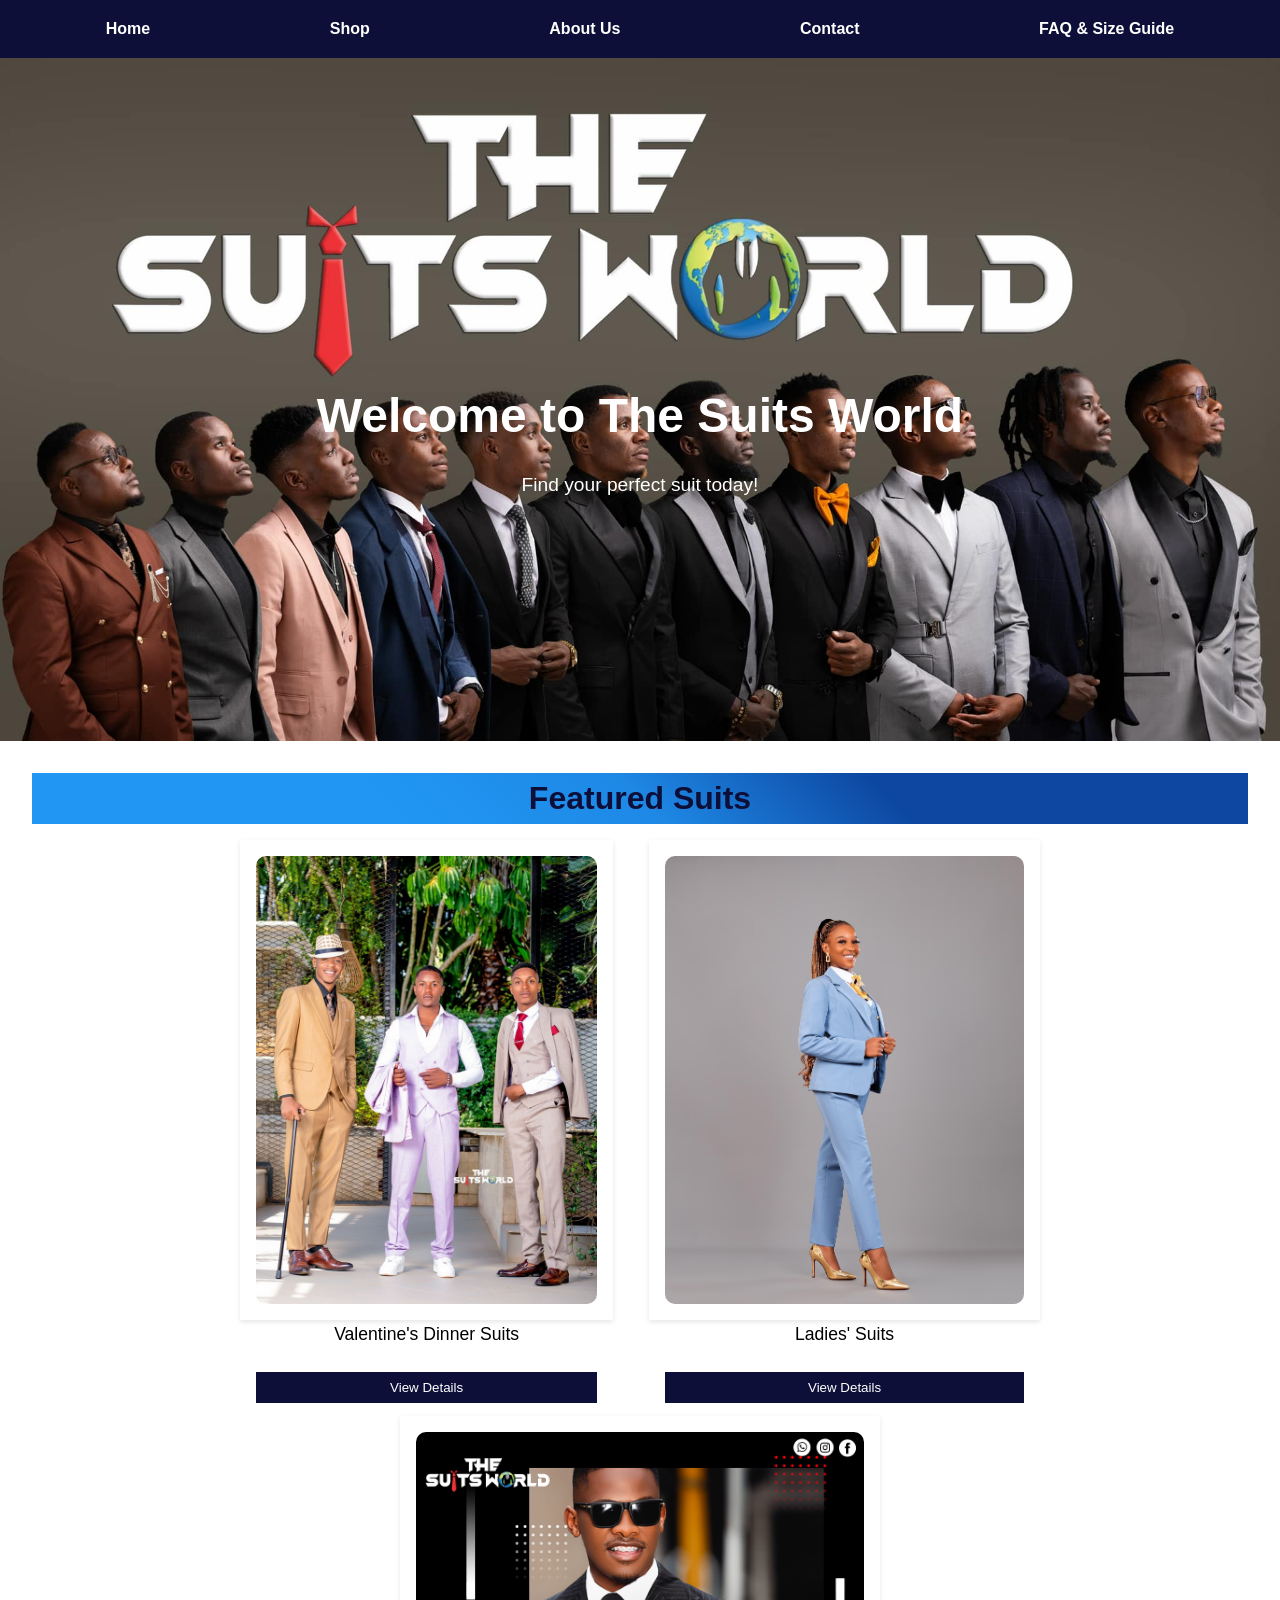
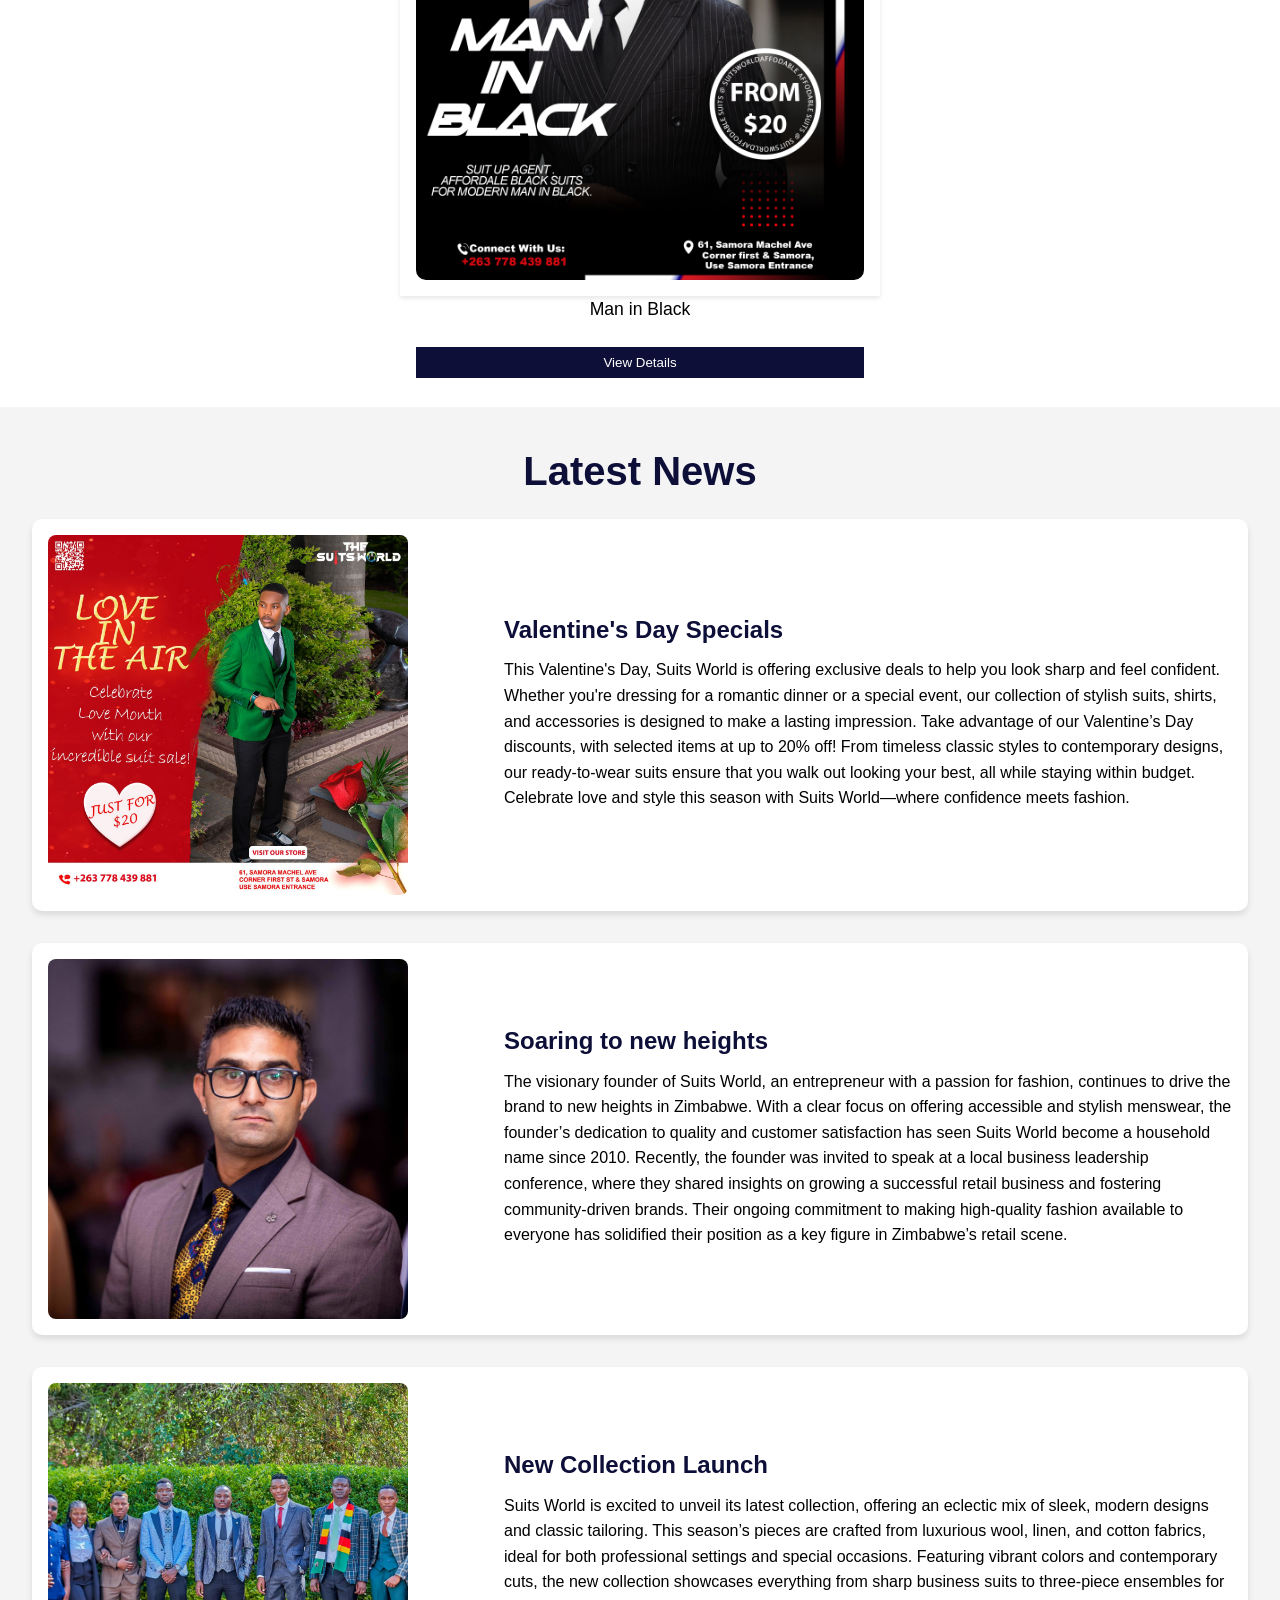
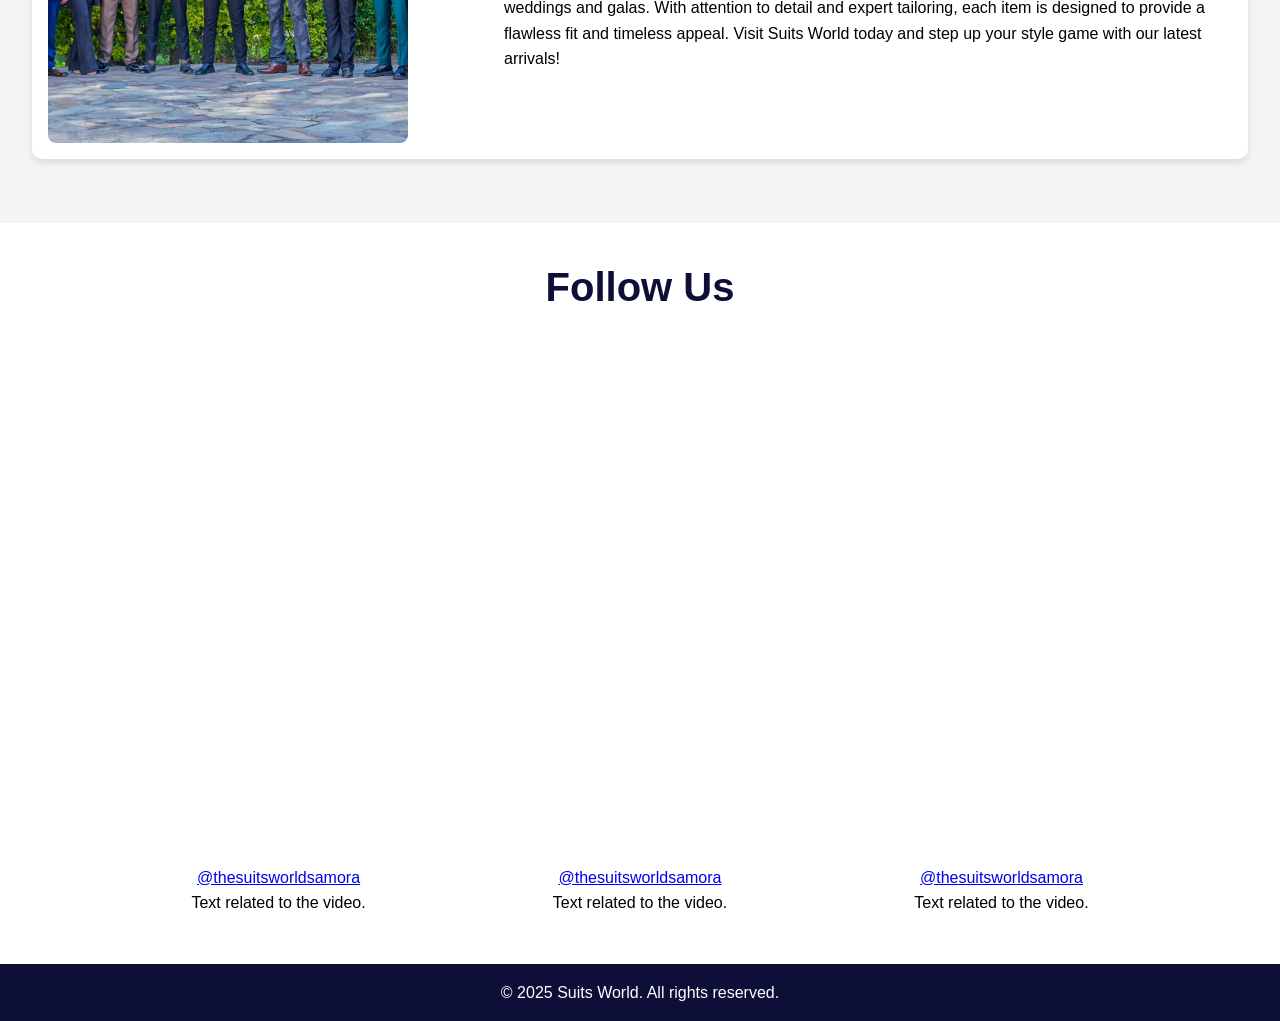
<file: index.html>
<!DOCTYPE html>
<html lang="en">
<head>
    <meta charset="UTF-8">
    <meta name="viewport" content="width=device-width, initial-scale=1.0">
    <title>Suits World</title>
    <link rel="stylesheet" href="styles.css">
</head>
<body>
    <header>
        <nav>
            <ul>
                <li><a href="index.html">Home</a></li>
                <li><a href="shop.html">Shop</a></li>
                <li><a href="about.html">About Us</a></li>
                <li><a href="contact.html">Contact</a></li>
                <li><a href="faq.html">FAQ & Size Guide</a></li>
            </ul>
        </nav>
    </header>

    <main>
        <section class="hero">
            <h1>Welcome to The Suits World</h1>
            <p>Find your perfect suit today!</p>
        </section>

        <section class="featured-products">
            <h2>Featured Suits</h2>
            <div class="product-card">
                <img src="./imgs/sw7.jpg" alt="Dinner Suits">
                <p>Valentine's Dinner Suits</p>
                <button>View Details</button>
            </div>
            <div class="product-card">
                <img src="./imgs/sw19.jpg" alt="Ladies Suits">
                <p>Ladies' Suits</p>
                <button>View Details</button>
            </div>
            <div class="product-card">
                <img src="./imgs/sw10.jpg" alt="Black Suit">
                <p>Man in Black</p>
                <button>View Details</button>
            </div>
        </section>

        <section class="latest-news">
            <h2>Latest News</h2>
            <article class="news-item">
                <img src="./imgs/sw3.jpg" alt="News 2">
                <div class="news-content">
                    <h3>Valentine's Day Specials</h3>
                    <p>This Valentine's Day, Suits World is offering exclusive deals to help you look sharp and feel confident. Whether you're dressing for a romantic dinner or a special event, our collection of stylish suits, shirts, and accessories is designed to make a lasting impression. Take advantage of our Valentine’s Day discounts, with selected items at up to 20% off! From timeless classic styles to contemporary designs, our ready-to-wear suits ensure that you walk out looking your best, all while staying within budget. Celebrate love and style this season with Suits World—where confidence meets fashion.</p>
                </div>
            </article>
            <article class="news-item">
                <img src="./imgs/sw13.jpg" alt="News 1">
                <div class="news-content">
                    <h3>Soaring to new heights</h3>
                    <p>The visionary founder of Suits World, an entrepreneur with a passion for fashion, continues to drive the brand to new heights in Zimbabwe. With a clear focus on offering accessible and stylish menswear, the founder’s dedication to quality and customer satisfaction has seen Suits World become a household name since 2010. Recently, the founder was invited to speak at a local business leadership conference, where they shared insights on growing a successful retail business and fostering community-driven brands. Their ongoing commitment to making high-quality fashion available to everyone has solidified their position as a key figure in Zimbabwe’s retail scene.</p>
                </div>
            </article>
            <article class="news-item">
                <img src="./imgs/sw12.jpg" alt="News 1">
                <div class="news-content">
                    <h3>New Collection Launch</h3>
                    <p>Suits World is excited to unveil its latest collection, offering an eclectic mix of sleek, modern designs and classic tailoring. This season’s pieces are crafted from luxurious wool, linen, and cotton fabrics, ideal for both professional settings and special occasions. Featuring vibrant colors and contemporary cuts, the new collection showcases everything from sharp business suits to three-piece ensembles for weddings and galas. With attention to detail and expert tailoring, each item is designed to provide a flawless fit and timeless appeal. Visit Suits World today and step up your style game with our latest arrivals!</p>
                </div>
            </article>
        </section>
        
        <section class="social-media">
            <h2>Follow Us</h2>
            <div class="youtube-video">
                <iframe width="900" height="506" src="https://www.youtube.com/embed/u0bk8fdktHo" frameborder="0" allow="accelerometer; autoplay; encrypted-media; gyroscope; picture-in-picture" allowfullscreen></iframe>
            </div>
            <aside class="social-media-platform">
                <blockquote class="tiktok-embed" cite="https://www.tiktok.com/@thesuitsworldsamora/video/7453532727787277574" data-video-id="7453532727787277574" style="max-width: 605px;min-width: 325px;">
                    <section> 
                        <a target="_blank" title="@thesuitsworldsamora" href="https://www.tiktok.com/@thesuitsworldsamora">@thesuitsworldsamora</a>
                        <p>Text related to the video.</p>
                    </section>
                </blockquote>
                <script async src="https://www.tiktok.com/embed.js"></script>
            </aside>
            <aside class="social-media-platform">
                <blockquote class="tiktok-embed" cite="https://www.tiktok.com/@thesuitsworldsamora/video/7465333973191855366" data-video-id="7465333973191855366" style="max-width: 605px;min-width: 325px;">
                    <section> 
                        <a target="_blank" title="@thesuitsworldsamora" href="https://www.tiktok.com/@thesuitsworldsamora">@thesuitsworldsamora</a>
                        <p>Text related to the video.</p>
                    </section>
                </blockquote>
                <script async src="https://www.tiktok.com/embed.js"></script>
            </aside>
            <aside class="social-media-platform">
                <blockquote class="tiktok-embed" cite="https://www.tiktok.com/@thesuitsworldsamora/video/7439298244041035064" data-video-id="7439298244041035064" style="max-width: 605px;min-width: 325px;">
                    <section> 
                        <a target="_blank" title="@thesuitsworldsamora" href="https://www.tiktok.com/@thesuitsworldsamora">@thesuitsworldsamora</a>
                        <p>Text related to the video.</p>
                    </section>
                </blockquote>
                <script async src="https://www.tiktok.com/embed.js"></script>
            </aside>
        </section>
        
    </main>

    <footer>
        <p>&copy; 2025 Suits World. All rights reserved.</p>
    </footer>
</body>
</html>
</file>
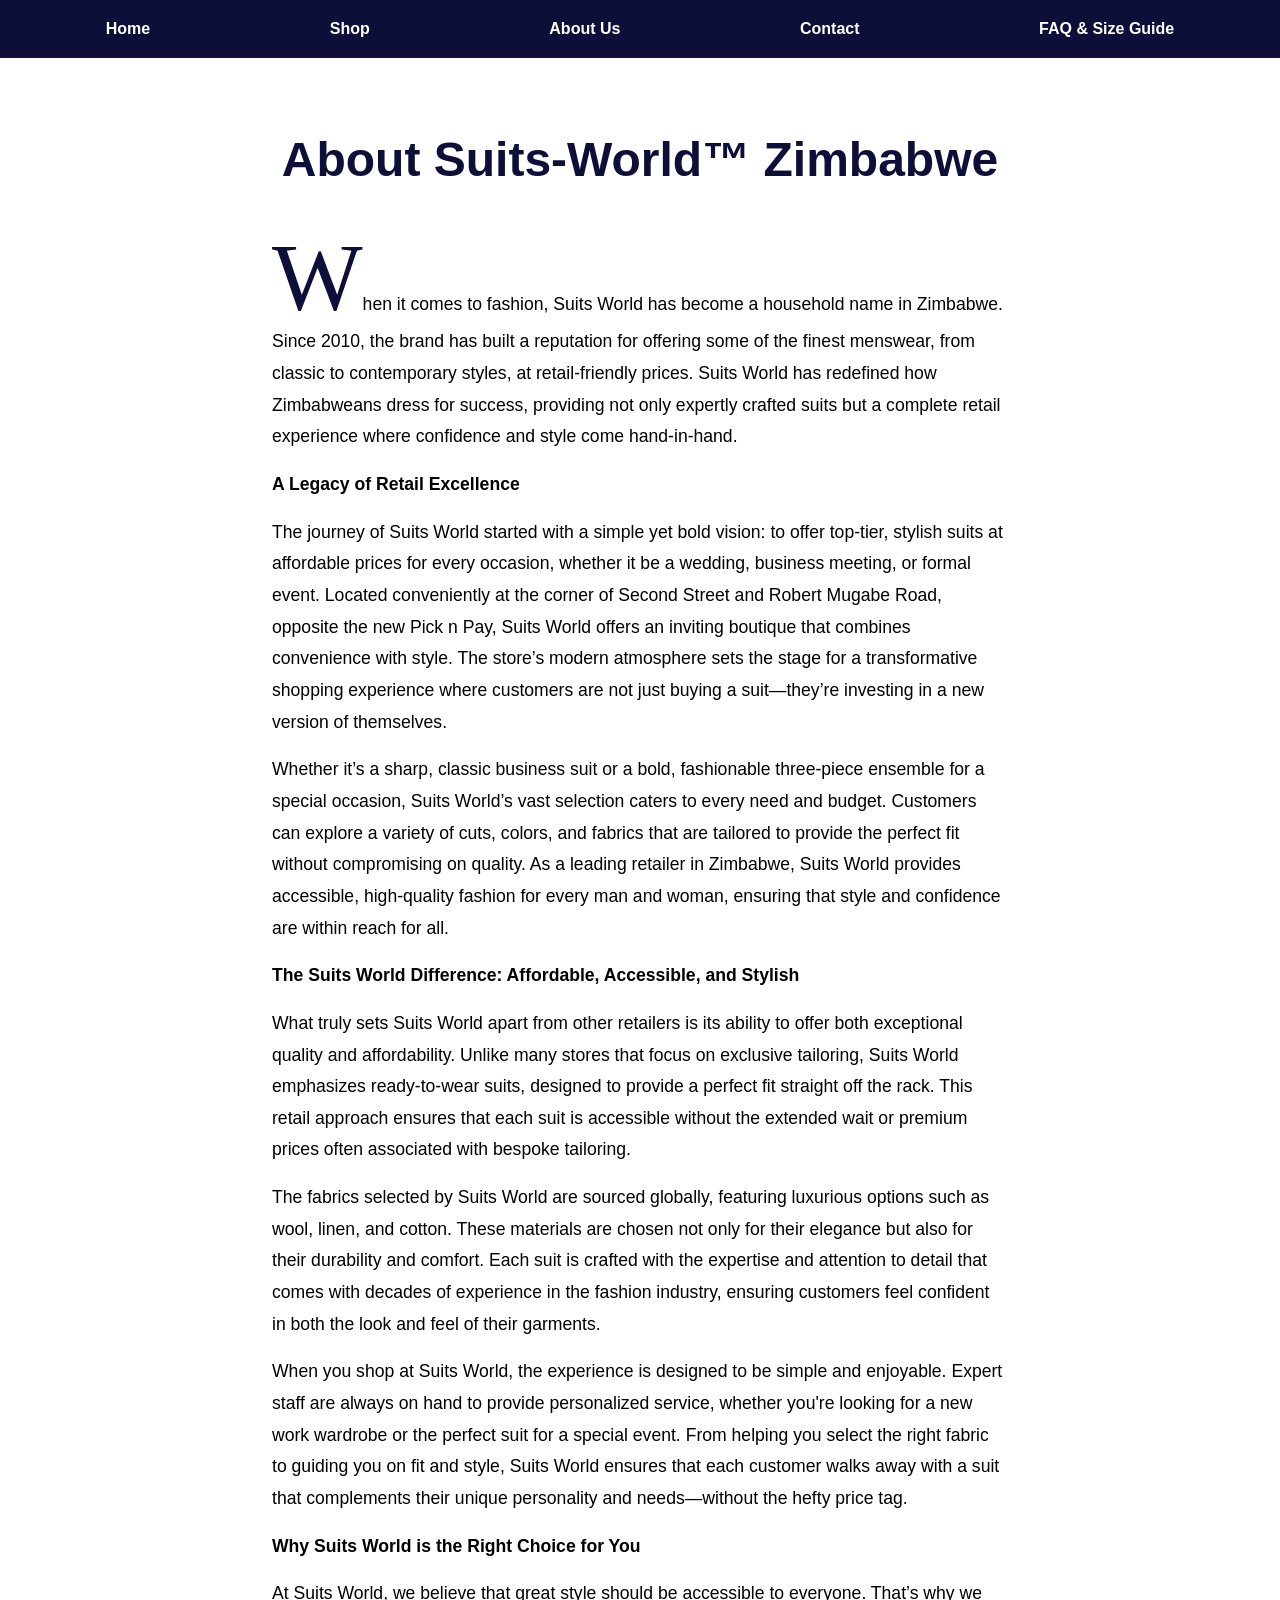
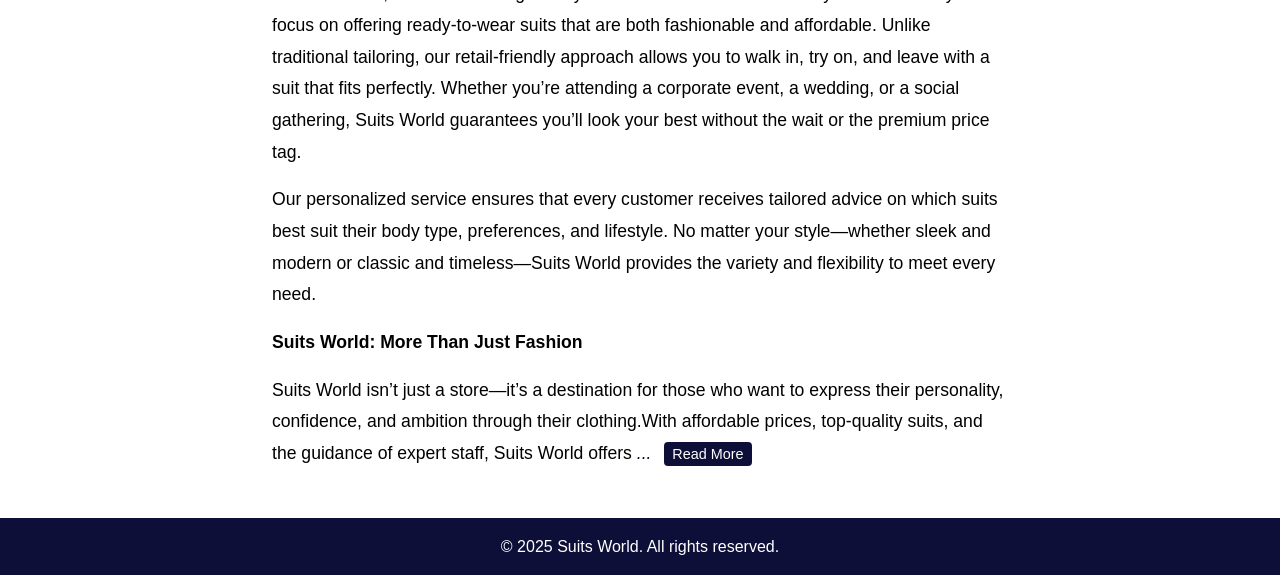
<file: about.html>
<!DOCTYPE html>
<html lang="en">
  <head>
    <meta charset="UTF-8" />
    <meta name="viewport" content="width=device-width, initial-scale=1.0" />
    <title>About Us - Suits World</title>
    <link rel="stylesheet" href="styles.css" />
  </head>
  <body>
    <header>
      <nav>
        <ul>
          <li><a href="index.html">Home</a></li>
          <li><a href="shop.html">Shop</a></li>
          <li><a href="about.html">About Us</a></li>
          <li><a href="contact.html">Contact</a></li>
          <li><a href="faq.html">FAQ & Size Guide</a></li>
        </ul>
      </nav>
    </header>

    <main>
      <article class="about">
        <h2>About Suits-World™ Zimbabwe</h2>
        <p class="about-intro">
          When it comes to fashion, Suits World has become a household name in
          Zimbabwe. Since 2010, the brand has built a reputation for offering
          some of the finest menswear, from classic to contemporary styles, at
          retail-friendly prices. Suits World has redefined how Zimbabweans
          dress for success, providing not only expertly crafted suits but a
          complete retail experience where confidence and style come
          hand-in-hand.
        </p>

        <p><strong>A Legacy of Retail Excellence</strong></p>
        <p>
          The journey of Suits World started with a simple yet bold vision: to
          offer top-tier, stylish suits at affordable prices for every occasion,
          whether it be a wedding, business meeting, or formal event. Located
          conveniently at the corner of Second Street and Robert Mugabe Road,
          opposite the new Pick n Pay, Suits World offers an inviting boutique
          that combines convenience with style. The store’s modern atmosphere
          sets the stage for a transformative shopping experience where
          customers are not just buying a suit—they’re investing in a new
          version of themselves.
        </p>

        <p>
          Whether it’s a sharp, classic business suit or a bold, fashionable
          three-piece ensemble for a special occasion, Suits World’s vast
          selection caters to every need and budget. Customers can explore a
          variety of cuts, colors, and fabrics that are tailored to provide the
          perfect fit without compromising on quality. As a leading retailer in
          Zimbabwe, Suits World provides accessible, high-quality fashion for
          every man and woman, ensuring that style and confidence are within
          reach for all.
        </p>

        <p>
          <strong
            >The Suits World Difference: Affordable, Accessible, and
            Stylish</strong
          >
        </p>
        <p>
          What truly sets Suits World apart from other retailers is its ability
          to offer both exceptional quality and affordability. Unlike many
          stores that focus on exclusive tailoring, Suits World emphasizes
          ready-to-wear suits, designed to provide a perfect fit straight off
          the rack. This retail approach ensures that each suit is accessible
          without the extended wait or premium prices often associated with
          bespoke tailoring.
        </p>

        <p>
          The fabrics selected by Suits World are sourced globally, featuring
          luxurious options such as wool, linen, and cotton. These materials are
          chosen not only for their elegance but also for their durability and
          comfort. Each suit is crafted with the expertise and attention to
          detail that comes with decades of experience in the fashion industry,
          ensuring customers feel confident in both the look and feel of their
          garments.
        </p>

        <p>
          When you shop at Suits World, the experience is designed to be simple
          and enjoyable. Expert staff are always on hand to provide personalized
          service, whether you're looking for a new work wardrobe or the perfect
          suit for a special event. From helping you select the right fabric to
          guiding you on fit and style, Suits World ensures that each customer
          walks away with a suit that complements their unique personality and
          needs—without the hefty price tag.
        </p>

        <p><strong>Why Suits World is the Right Choice for You</strong></p>
        <p>
          At Suits World, we believe that great style should be accessible to
          everyone. That’s why we focus on offering ready-to-wear suits that are
          both fashionable and affordable. Unlike traditional tailoring, our
          retail-friendly approach allows you to walk in, try on, and leave with
          a suit that fits perfectly. Whether you’re attending a corporate
          event, a wedding, or a social gathering, Suits World guarantees you’ll
          look your best without the wait or the premium price tag.
        </p>

        <p>
          Our personalized service ensures that every customer receives tailored
          advice on which suits best suit their body type, preferences, and
          lifestyle. No matter your style—whether sleek and modern or classic
          and timeless—Suits World provides the variety and flexibility to meet
          every need.
        </p>

        <p><strong>Suits World: More Than Just Fashion</strong></p>
        <p>
          Suits World isn’t just a store—it’s a destination for those who want
          to express their personality, confidence, and ambition through their
          clothing.With affordable prices, top-quality suits, and the guidance
          of expert staff, Suits World offers
          <span class="inline-content">
            <span class="ellipsis">...</span>
            <button class="read-more" onclick="toggleReadMore()">
              Read More
            </button>
            <span id="more-content" style="display: none">
              an experience that’s tailored to each customer. Whether you're
              seeking to elevate your professional look or find a suit for a
              special occasion, Suits World ensures that everyone has access to
              the style and confidence they deserve. Step into Suits World
              today, and let us help you find the perfect suit that will not
              only fit you but reflect who you are. Looking good and feeling
              confident starts here, at Suits World.<br /><br />
              <strong
                >A Dynamic Partnership: The Power of Brand Ambassadors</strong
              ><br /><br />
              To further connect with customers, Suits World has enlisted two of
              the most influential figures in Zimbabwean entertainment to
              represent the brand: Peter Moyo and Lorraine Guyo. These
              ambassadors bring their unique personalities and style to the
              brand, reinforcing Suits World’s message that fashion is about
              self-expression and confidence, and it can be both bold and
              accessible.<br /><br />
              <strong>Peter Moyo: The Young Igwe of Style</strong><br /><br />
              Peter Moyo, the energetic and charismatic musician, is no stranger
              to capturing attention both on and off stage. As the son of the
              late Sungura legend Tongai Moyo, Peter has carved out his own name
              in Zimbabwe’s music scene, captivating audiences with his dynamic
              performances. His bold fashion choices and electrifying presence
              make him a perfect fit for Suits World, a brand that prides itself
              on boldness, confidence, and sophistication. Peter’s endorsement
              of Suits World speaks to the modern man who values style and flair
              but also understands the importance of looking sharp without
              breaking the bank. His involvement with the brand goes beyond a
              simple endorsement; it reflects a shared commitment to excellence
              and personal style.<br /><br />
              <strong>Lorraine Guyo: Comedy with Class</strong><br /><br />
              Lorraine Guyo, a beloved comedian and actress, brings her
              infectious personality and impeccable sense of humor to Suits
              World. Known for her ability to connect with audiences through
              humor, Lorraine exemplifies the spirit of Suits World—fashion
              doesn’t have to be serious, it can be fun and approachable. Her
              down-to-earth energy and stylish presence make her a relatable
              ambassador for the brand, showing that confidence and style aren’t
              reserved for the elite. Lorraine’s role as a brand ambassador
              reflects Suits World’s mission to provide not just high-quality
              suits, but a fresh perspective on fashion—one where style is for
              everyone, and looking good is part of living well. Whether you’re
              dressing for work, a night out, or a special event, Suits World
              encourages all customers to embrace fashion with fun, personality,
              and a dash of humor.<br />
            </span>
          </span>
        </p>
        <script>
          function toggleReadMore() {
            const moreContent = document.getElementById("more-content");
            const ellipsis = document.querySelector(".ellipsis");
            const readMoreButton = document.querySelector(".read-more");

            if (moreContent.style.display === "none") {
              moreContent.style.display = "inline";
              ellipsis.style.display = "none";
              readMoreButton.style.display = "none";
            } else {
              moreContent.style.display = "none";
              ellipsis.style.display = "inline";
              readMoreButton.style.display = "inline";
            }
          }
        </script>
      </article>
    </main>

    <footer>
      <p>&copy; 2025 Suits World. All rights reserved.</p>
    </footer>
  </body>
</html>
</file>
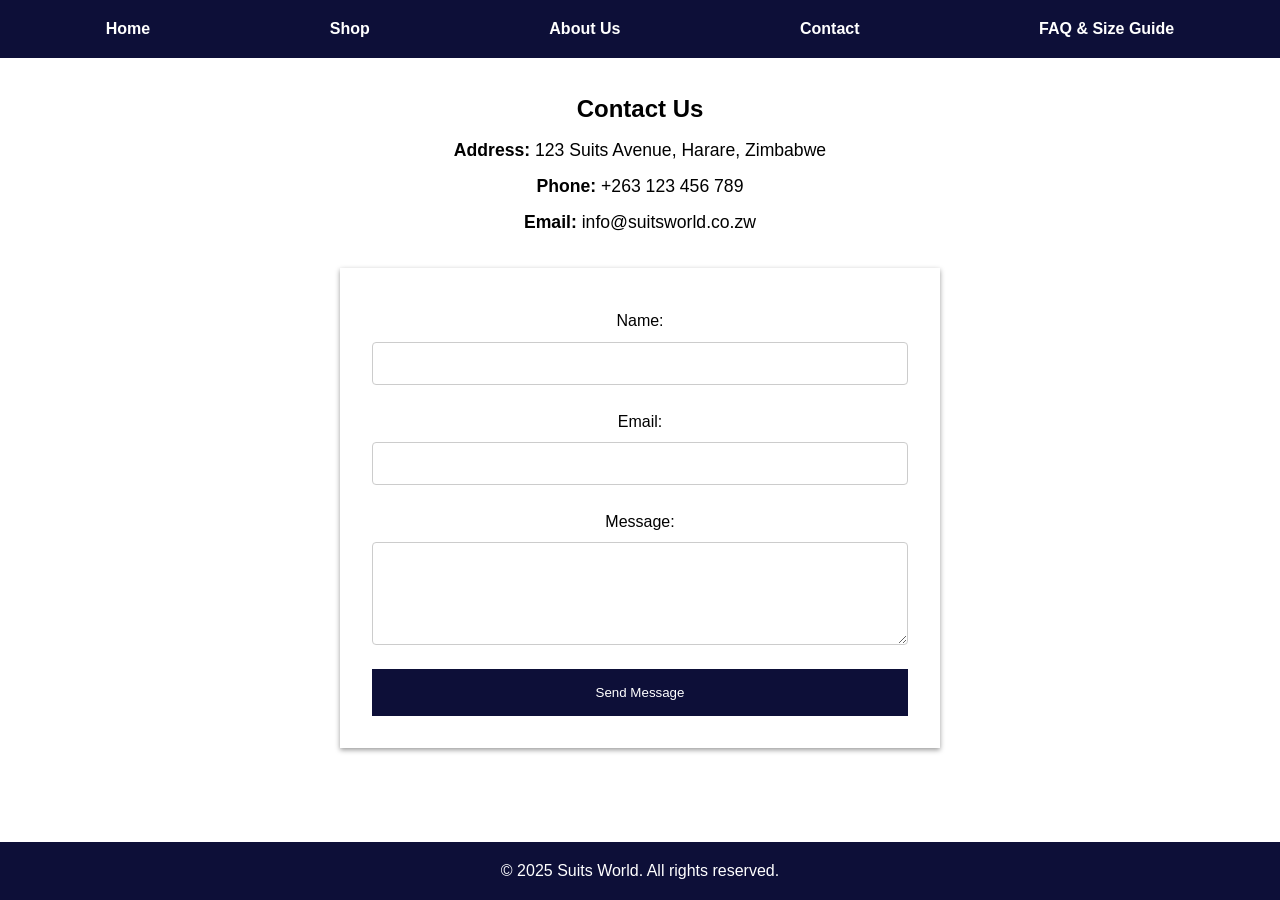
<file: contact.html>
<!DOCTYPE html>
<html lang="en">
<head>
    <meta charset="UTF-8">
    <meta name="viewport" content="width=device-width, initial-scale=1.0">
    <title>Contact - Suits World</title>
    <link rel="stylesheet" href="styles.css">
</head>
<body>
    <header>
        <nav>
            <ul>
                <li><a href="index.html">Home</a></li>
                <li><a href="shop.html">Shop</a></li>
                <li><a href="about.html">About Us</a></li>
                <li><a href="contact.html">Contact</a></li>
                <li><a href="faq.html">FAQ & Size Guide</a></li>
            </ul>
        </nav>
    </header>

    <main>
        <section class="contact">
            <h2>Contact Us</h2>
            <div class="contact-info">
                <p><strong>Address:</strong> 123 Suits Avenue, Harare, Zimbabwe</p>
                <p><strong>Phone:</strong> +263 123 456 789</p>
                <p><strong>Email:</strong> info@suitsworld.co.zw</p>
            </div>
            <form class="contact-form" method="post" action='https://demoEmail.suitsWorld.co.zw'>
                <label for="name">Name:</label>
                <input type="text" id="name" name="name" pattern="[^0-9]*" title="Name cannot contain numbers" required>
                <label for="email">Email:</label>
                <input type="email" id="email" name="email" required>
                <label for="message">Message:</label>
                <textarea id="message" name="message" rows="5" required></textarea>
                <button type="submit">Send Message</button>
            </form>
        </section>
    </main>

    <footer>
        <p>&copy; 2025 Suits World. All rights reserved.</p>
    </footer>
</body>
</html>
</file>
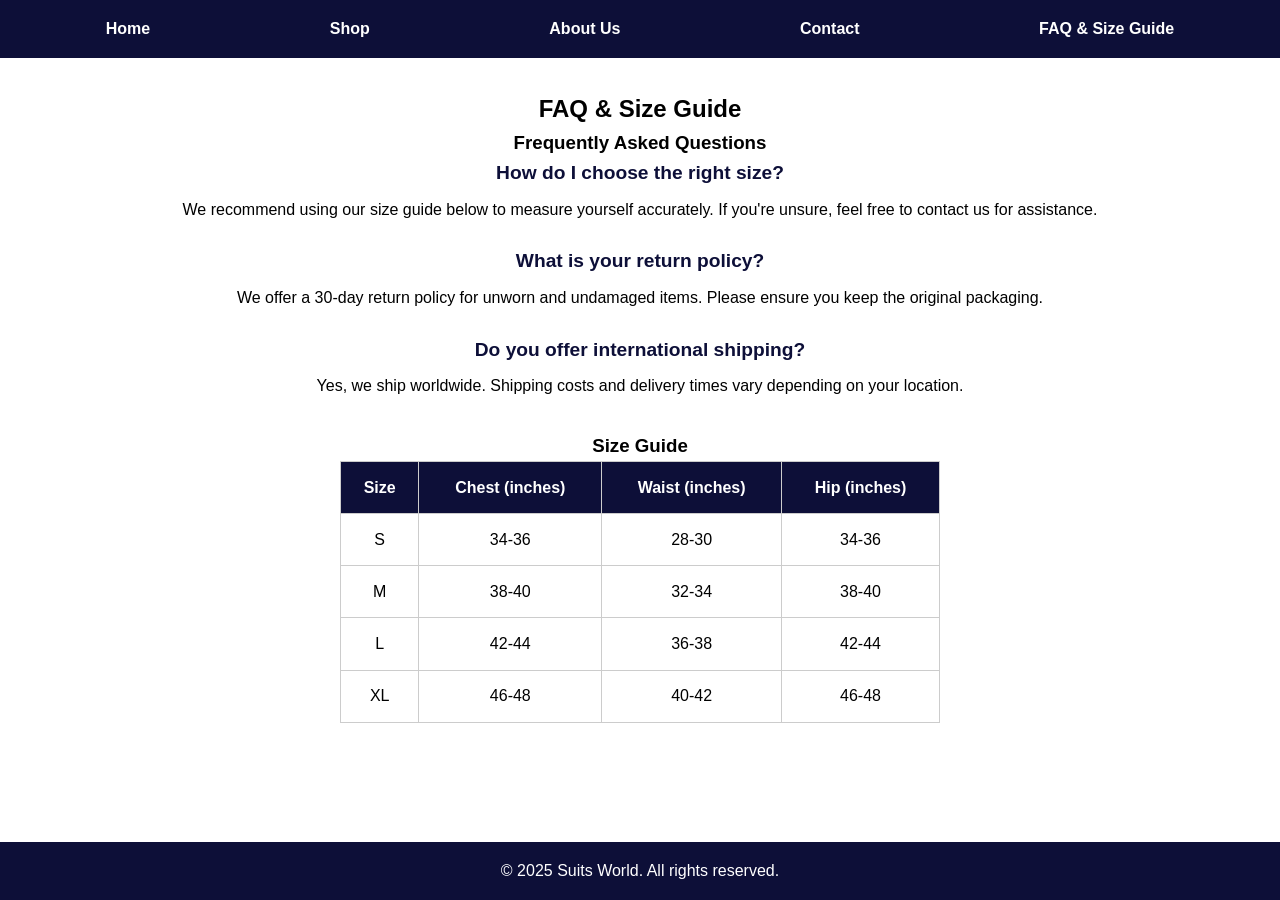
<file: faq.html>
<!DOCTYPE html>
<html lang="en">
<head>
    <meta charset="UTF-8">
    <meta name="viewport" content="width=device-width, initial-scale=1.0">
    <title>FAQ & Size Guide - Suits World</title>
    <link rel="stylesheet" href="styles.css">
</head>
<body>
    <header>
        <nav>
            <ul>
                <li><a href="index.html">Home</a></li>
                <li><a href="shop.html">Shop</a></li>
                <li><a href="about.html">About Us</a></li>
                <li><a href="contact.html">Contact</a></li>
                <li><a href="faq.html">FAQ & Size Guide</a></li>
            </ul>
        </nav>
    </header>

    <main>
        <section class="faq">
            <h2>FAQ & Size Guide</h2>
            <div class="faq-content">
                <h3>Frequently Asked Questions</h3>
                <div class="faq-item">
                    <h4>How do I choose the right size?</h4>
                    <p>We recommend using our size guide below to measure yourself accurately. If you're unsure, feel free to contact us for assistance.</p>
                </div>
                <div class="faq-item">
                    <h4>What is your return policy?</h4>
                    <p>We offer a 30-day return policy for unworn and undamaged items. Please ensure you keep the original packaging.</p>
                </div>
                <div class="faq-item">
                    <h4>Do you offer international shipping?</h4>
                    <p>Yes, we ship worldwide. Shipping costs and delivery times vary depending on your location.</p>
                </div>
            </div>
            <div class="size-guide">
                <h3>Size Guide</h3>
                <table>
                    <thead>
                        <tr>
                            <th>Size</th>
                            <th>Chest (inches)</th>
                            <th>Waist (inches)</th>
                            <th>Hip (inches)</th>
                        </tr>
                    </thead>
                    <tbody>
                        <tr>
                            <td>S</td>
                            <td>34-36</td>
                            <td>28-30</td>
                            <td>34-36</td>
                        </tr>
                        <tr>
                            <td>M</td>
                            <td>38-40</td>
                            <td>32-34</td>
                            <td>38-40</td>
                        </tr>
                        <tr>
                            <td>L</td>
                            <td>42-44</td>
                            <td>36-38</td>
                            <td>42-44</td>
                        </tr>
                        <tr>
                            <td>XL</td>
                            <td>46-48</td>
                            <td>40-42</td>
                            <td>46-48</td>
                        </tr>
                    </tbody>
                </table>
            </div>
        </section>
    </main>

    <footer>
        <p>&copy; 2025 Suits World. All rights reserved.</p>
    </footer>
</body>
</html>
</file>
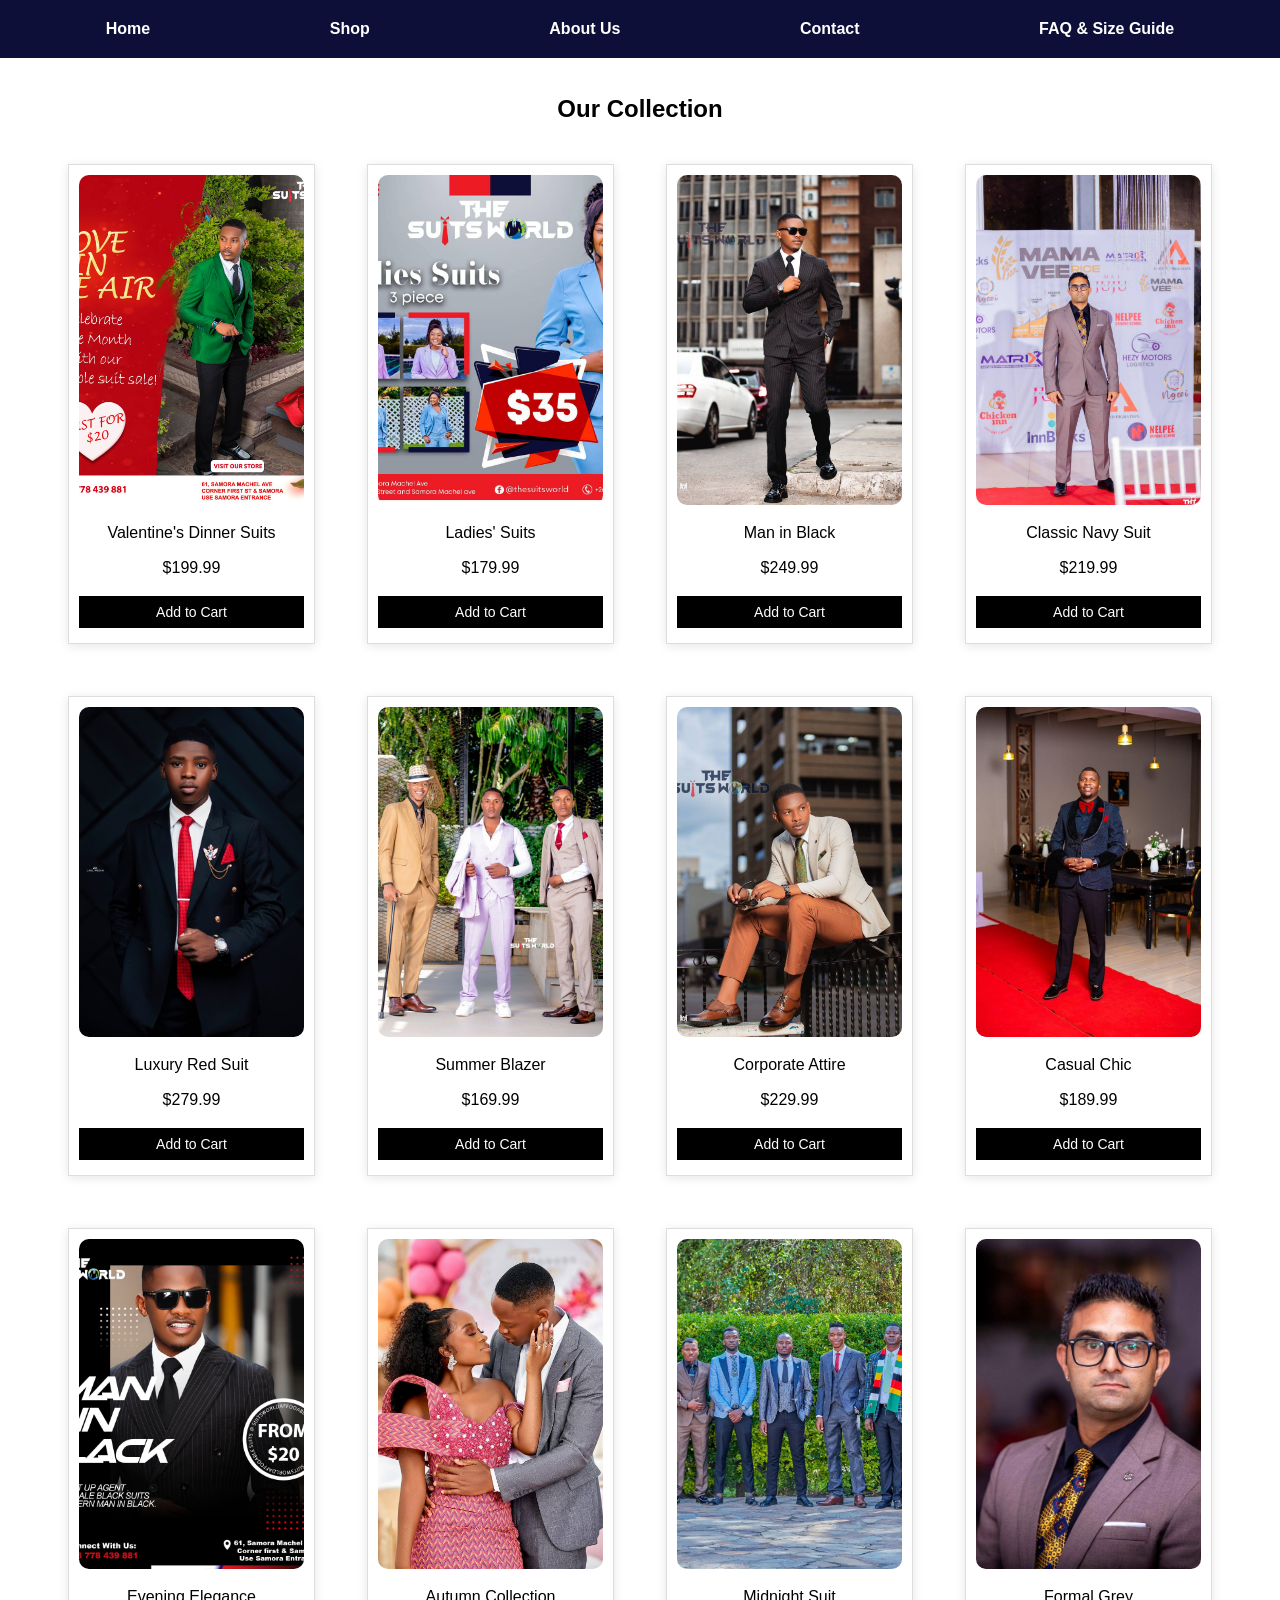
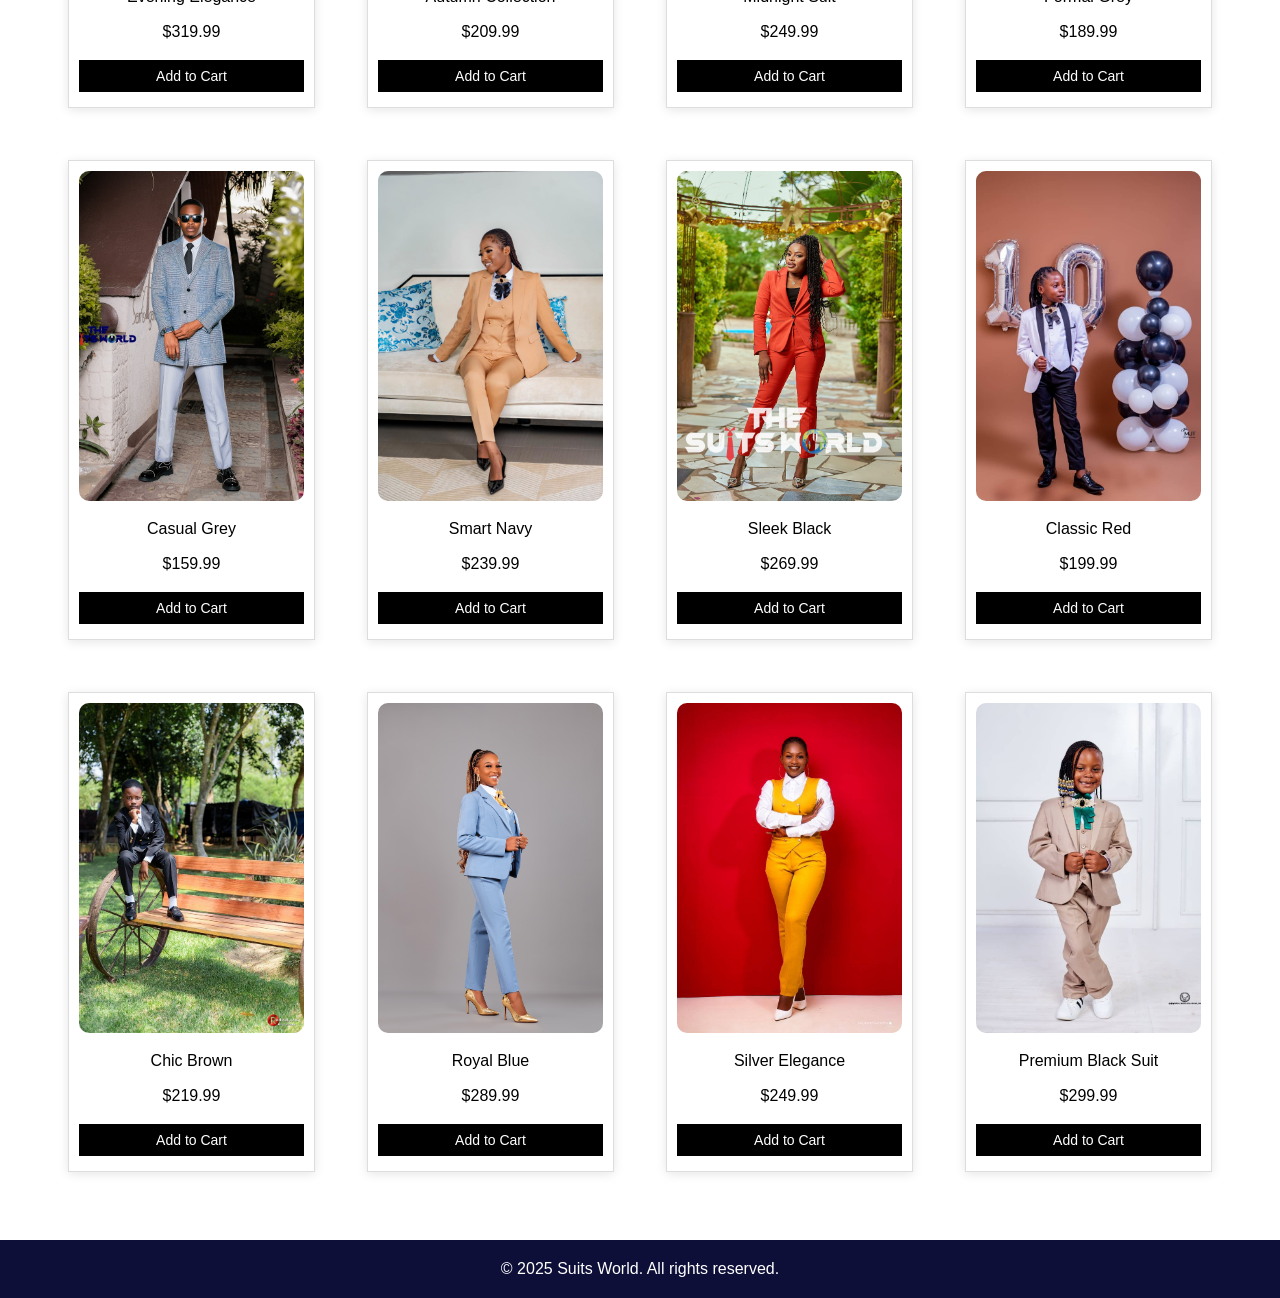
<file: shop.html>
<!DOCTYPE html>
<html lang="en">
<head>
    <meta charset="UTF-8">
    <meta name="viewport" content="width=device-width, initial-scale=1.0">
    <title>Shop - Suits World</title>
    <link rel="stylesheet" href="styles.css">
</head>
<body>
    <header>
        <nav>
            <ul>
                <li><a href="index.html">Home</a></li>
                <li><a href="shop.html">Shop</a></li>
                <li><a href="about.html">About Us</a></li>
                <li><a href="contact.html">Contact</a></li>
                <li><a href="faq.html">FAQ & Size Guide</a></li>
            </ul>
        </nav>
    </header>

    <main>
        <section class="shop">
            <h2>Our Collection</h2>
            <div class="product-grid">
                <div class="product-card">
                    <img src="./imgs/sw3.jpg" alt="Dinner Suits">
                    <p>Valentine's Dinner Suits</p>
                    <p>$199.99</p>
                    <button>Add to Cart</button>
                </div>
                <div class="product-card">
                    <img src="./imgs/sw2.jpg" alt="Ladies Suits">
                    <p>Ladies' Suits</p>
                    <p>$179.99</p>
                    <button>Add to Cart</button>
                </div>
                <div class="product-card">
                    <img src="./imgs/sw5.jpg" alt="Black Suit">
                    <p>Man in Black</p>
                    <p>$249.99</p>
                    <button>Add to Cart</button>
                </div>
                <div class="product-card">
                    <img src="./imgs/sw4.jpg" alt="Classic Suit">
                    <p>Classic Navy Suit</p>
                    <p>$219.99</p>
                    <button>Add to Cart</button>
                </div>
                <div class="product-card">
                    <img src="./imgs/sw6.jpg" alt="Luxury Red Suit">
                    <p>Luxury Red Suit</p>
                    <p>$279.99</p>
                    <button>Add to Cart</button>
                </div>
                <div class="product-card">
                    <img src="./imgs/sw7.jpg" alt="Summer Blazer">
                    <p>Summer Blazer</p>
                    <p>$169.99</p>
                    <button>Add to Cart</button>
                </div>
                <div class="product-card">
                    <img src="./imgs/sw8.jpg" alt="Corporate Attire">
                    <p>Corporate Attire</p>
                    <p>$229.99</p>
                    <button>Add to Cart</button>
                </div>
                <div class="product-card">
                    <img src="./imgs/sw9.jpg" alt="Casual Chic">
                    <p>Casual Chic</p>
                    <p>$189.99</p>
                    <button>Add to Cart</button>
                </div>
                <div class="product-card">
                    <img src="./imgs/sw10.jpg" alt="Evening Elegance">
                    <p>Evening Elegance</p>
                    <p>$319.99</p>
                    <button>Add to Cart</button>
                </div>
                <div class="product-card">
                    <img src="./imgs/sw11.jpg" alt="Autumn Collection">
                    <p>Autumn Collection</p>
                    <p>$209.99</p>
                    <button>Add to Cart</button>
                </div>
                <div class="product-card">
                    <img src="./imgs/sw12.jpg" alt="Midnight Suit">
                    <p>Midnight Suit</p>
                    <p>$249.99</p>
                    <button>Add to Cart</button>
                </div>
                <div class="product-card">
                    <img src="./imgs/sw13.jpg" alt="Formal Grey">
                    <p>Formal Grey</p>
                    <p>$189.99</p>
                    <button>Add to Cart</button>
                </div>
                <div class="product-card">
                    <img src="./imgs/sw14.jpg" alt="Casual Grey">
                    <p>Casual Grey</p>
                    <p>$159.99</p>
                    <button>Add to Cart</button>
                </div>
                <div class="product-card">
                    <img src="./imgs/sw15.jpg" alt="Smart Navy">
                    <p>Smart Navy</p>
                    <p>$239.99</p>
                    <button>Add to Cart</button>
                </div>
                <div class="product-card">
                    <img src="./imgs/sw16.jpg" alt="Sleek Black">
                    <p>Sleek Black</p>
                    <p>$269.99</p>
                    <button>Add to Cart</button>
                </div>
                <div class="product-card">
                    <img src="./imgs/sw17.jpg" alt="Classic Red">
                    <p>Classic Red</p>
                    <p>$199.99</p>
                    <button>Add to Cart</button>
                </div>
                <div class="product-card">
                    <img src="./imgs/sw18.jpg" alt="Chic Brown">
                    <p>Chic Brown</p>
                    <p>$219.99</p>
                    <button>Add to Cart</button>
                </div>
                <div class="product-card">
                    <img src="./imgs/sw19.jpg" alt="Royal Blue">
                    <p>Royal Blue</p>
                    <p>$289.99</p>
                    <button>Add to Cart</button>
                </div>
                <div class="product-card">
                    <img src="./imgs/sw20.jpg" alt="Silver Elegance">
                    <p>Silver Elegance</p>
                    <p>$249.99</p>
                    <button>Add to Cart</button>
                </div>
                <div class="product-card">
                    <img src="./imgs/sw21.jpg" alt="Premium Black Suit">
                    <p>Premium Black Suit</p>
                    <p>$299.99</p>
                    <button>Add to Cart</button>
                </div>
            </div>
        </section>
    </main>

    <footer>
        <p>&copy; 2025 Suits World. All rights reserved.</p>
    </footer>
</body>
</html>
</file>
<file: styles.css>
:root {
  --blue-accent-color: #0d0f38;
  --gray--accent-color: #b1b8c0;
  --red-accent-color: #ed1b24;
  --ocean-blue-gradient-color: linear-gradient(
    45deg,
    #2196f3 30%,
    #1e88e5 50%,
    #0d47a1 70%
  );
}

* {
  margin: 0;
  padding: 0;
  box-sizing: border-box;
}

body {
  font-family: Arial, sans-serif;
  line-height: 1.6;
  background-color: var(--gray-accent-color);
  display: flex;
  flex-direction: column;
  min-height: 100vh;
}

header {
  background-color: var(--blue-accent-color);
  color: #fff;
  padding: 1rem;
}

nav ul {
  list-style: none;
  display: flex;
  justify-content: space-around;
}

nav ul li {
  margin: 0;
}

nav ul li a {
  color: #fff;
  text-decoration: none;
  font-weight: bold;
  padding: 0.5rem;
}

nav ul li a:hover {
  background-color: var(--red-accent-color);
  border-radius: 4px;
}

.hero {
  background: url("./imgs/sw1.jpg") no-repeat center center/cover;
  color: #fff;
  text-align: center;
  padding: 20rem 0 15rem;
  background-position: center 15%;
}

.hero h1 {
  font-size: 3rem;
}

.hero p {
  font-size: 1.2rem;
  margin-top: 1rem;
}

.featured-products {
  padding: 2rem;
  text-align: center;
}

.featured-products h2 {
  font-size: 32px;
  color: var(--blue-accent-color);
  text-align: center;
  width: 100%;
  background: var(--ocean-blue-gradient-color);
}

.product-card {
  display: inline-block;
  width: auto;
  height: 480px;
  margin: 1rem;
  padding: 1rem;
  background-color: #fff;
  box-shadow: 0 2px 5px rgba(0, 0, 0, 0.1);
}

.product-card img {
  width: 100%;
  height: 100%;
  border-radius: 10px;
  object-fit: cover;
}

.product-card button {
  padding: 0.5rem;
  background-color: var(--blue-accent-color);
  color: #fff;
  border: none;
  width: 100%;
  margin-top: 1rem;
  cursor: pointer;
}

.product-card button:hover {
  background-color: var(--red-accent-color);
}

footer {
  background-color: var(--blue-accent-color);
  color: #fff;
  text-align: center;
  padding: 1rem;
  margin-top: auto;
  width: 100%;
}

@media (max-width: 768px) {
  nav ul {
    flex-direction: column;
    align-items: center;
  }

  .hero h1 {
    font-size: 2rem;
  }

  .hero p {
    font-size: 1rem;
  }

  .product-card {
    width: 100%;
    margin: 0.5rem 0;
  }
}

.contact-form {
  width: 80%;
  max-width: 600px;
  margin: 0 auto;
  background-color: #fff;
  padding: 2rem;
  box-shadow: 0 2px 5px rgba(0, 0, 0, 0.4);
}

.contact-form label {
  display: block;
  margin: 0.5rem 0;
}

.contact-form input,
.contact-form textarea {
  width: 100%;
  padding: 0.8rem;
  margin-bottom: 1rem;
  border: 1px solid #ccc;
  border-radius: 4px;
}

.contact-form button {
  padding: 1rem;
  background-color: var(--blue-accent-color);
  color: #fff;
  border: none;
  width: 100%;
  cursor: pointer;
  animation: breathe 2s infinite;
}

.contact-form button:hover {
  background-color: var(--blue-accent-color);
  animation: none;
}

.faq {
    padding: 2rem;
    text-align: center;
}

.faq-content, .size-guide {
    margin-bottom: 2rem;
}

.faq-item {
    margin-bottom: 1.5rem;
}

.faq-item h4 {
    font-size: 1.2rem;
    color: var(--blue-accent-color);
    margin-bottom: 0.5rem;
}

.size-guide table {
    width: 100%;
    max-width: 600px;
    margin: 0 auto;
    border-collapse: collapse;
}

.size-guide th, .size-guide td {
    padding: 0.8rem;
    border: 1px solid #ccc;
}

.size-guide th {
    background-color: var(--blue-accent-color);
    color: #fff;
}

.contact {
    padding: 2rem;
    text-align: center;
}

.contact-info {
    margin-bottom: 2rem;
}

.contact-info p {
    font-size: 1.1rem;
    margin: 0.5rem 0;
}

.about {
    padding: 2rem;
    text-align: left;
    max-width: 800px;
    margin: 0 auto;
}

.about h2 {
    font-size: 3rem;
    color: var(--blue-accent-color);
    margin: 2rem 0;
    text-align: center;
}

.about-intro::first-letter {
  font-family: "Brush Script MT", cursive;
  font-size: 6rem;
  color: var(--blue-accent-color);
  position: relative;
  left: 0;
  outline: 1px solid var(--red-accent-color);
  padding-right: -2rem;
  line-height: 1;
}

.about p {
    font-size: 1.1rem;
    line-height: 1.8;
    margin-bottom: 1rem;
}

.ellipsis {
  display: inline-block;
  width: 100%;
  text-align: left;
  margin-top: 1rem;
  font-style: italic;
  font-size: 1.1rem;
  color: var(--blue-accent-color);
}

.shop {
    padding: 2rem;
    text-align: center;
}

.shop .product-grid {
    display: grid;
    grid-template-columns: repeat(4, 1fr);
    gap: 20px; 
    padding: 20px;
}

.shop .product-card {
    display: flex;
    flex-direction: column;
    align-items: center;
    padding: 10px;
    border: 1px solid #ddd;
    text-align: center;
    background-color: #fff;
    box-shadow: 0 2px 10px rgba(0, 0, 0, 0.1); 
}

.shop .product-card img {
    max-width: 100%;
    height: 72%;
    margin-bottom: 10px;
}

.shop .product-card p {
    margin: 5px 0;
    font-size: 16px;
}

.shop .product-card button {
    margin-top: 10px;
    padding: 8px 16px;
    font-size: 14px;
    background-color: #000;
    color: #fff;
    border: none;
    cursor: pointer;
    transition: background-color 0.3s;
}

.shop .product-card button:hover {
    background-color: #444;
}


.product-grid {
    display: grid;
    grid-template-columns: repeat(auto-fit, minmax(250px, 1fr));
    gap: 1rem;
    padding: 1rem;
}

.product-card p {
    margin: 0.5rem 0;
    font-size: 1.1rem;
}

.product-card button {
    padding: 0.5rem;
    background-color: var(--blue-accent-color);
    color: #fff;
    border: none;
    width: 100%;
    cursor: pointer;
}

.product-card button:hover {
    background-color: var(--red-accent-color);
}

.latest-news {
  padding: 2rem;
  background-color: #f4f4f4;
  text-align: center;
}

.latest-news h2 {
  font-size: 2.5rem;
  color: var(--blue-accent-color);
  margin-bottom: 1rem;
}

.news-item {
  display: flex;
  align-items: center;
  margin-bottom: 2rem;
  background-color: #fff;
  border-radius: 10px;
  padding: 1rem;
  box-shadow: 0 4px 6px rgba(0, 0, 0, 0.1);
  transition: transform 0.3s ease;
  justify-content: flex-start;
}

.news-item:hover {
  transform: scale(1.05);
}

.news-item img {
  width: 360px;
  height: 360px;
  object-fit: cover;
  border-radius: 8px;
  margin-right: 1rem;
}

.news-content {
  text-align: left;
  margin-left: 5rem;
}

.news-content h3 {
  font-size: 1.5rem;
  color: var(--blue-accent-color);
}

.news-content p {
  font-size: 1rem;
  margin: 0.5rem 0;
}

.news-content a {
  text-decoration: none;
  color: var(--blue-accent-color);
  font-weight: bold;
}

.news-content a:hover {
  color: var(--red-accent-color);
}

.social-media {
  padding: 2rem;
  background-color: var(--gray-accent-color);
  text-align: center;
}

.social-media h2 {
  font-size: 2.5rem;
  color: var(--blue-accent-color);
  margin-bottom: 1rem;
}

.social-media-platform {
  display: inline-block;
  margin: 1rem;
  transition: transform 0.3s ease;
}

.social-media-platform:hover {
  transform: scale(1.05);
}

.inline-content {
  display: inline;
}

.ellipsis {
  display: inline;
  font-style: italic;
  font-size: 1.1rem;
  color: var(--blue-accent-color);
}

.read-more {
  padding: 0.25rem 0.5rem;
  background-color: var(--blue-accent-color);
  color: #fff;
  border: none;
  border-radius: 4px;
  cursor: pointer;
  font-size: 0.9rem;
  margin-left: 0.5rem;
  display: inline;
}

.read-more:hover {
  background-color: var(--red-accent-color);
}

#more-content {
  display: none;
  font-style: normal;
}

@keyframes breathe {
  0%, 100% {
    transform: scale(1);
    background-color: var(--blue-accent-color);
  }
  50% {
    transform: scale(1.05);
    background-color: var(--red-accent-color);
  }
}
</file>
